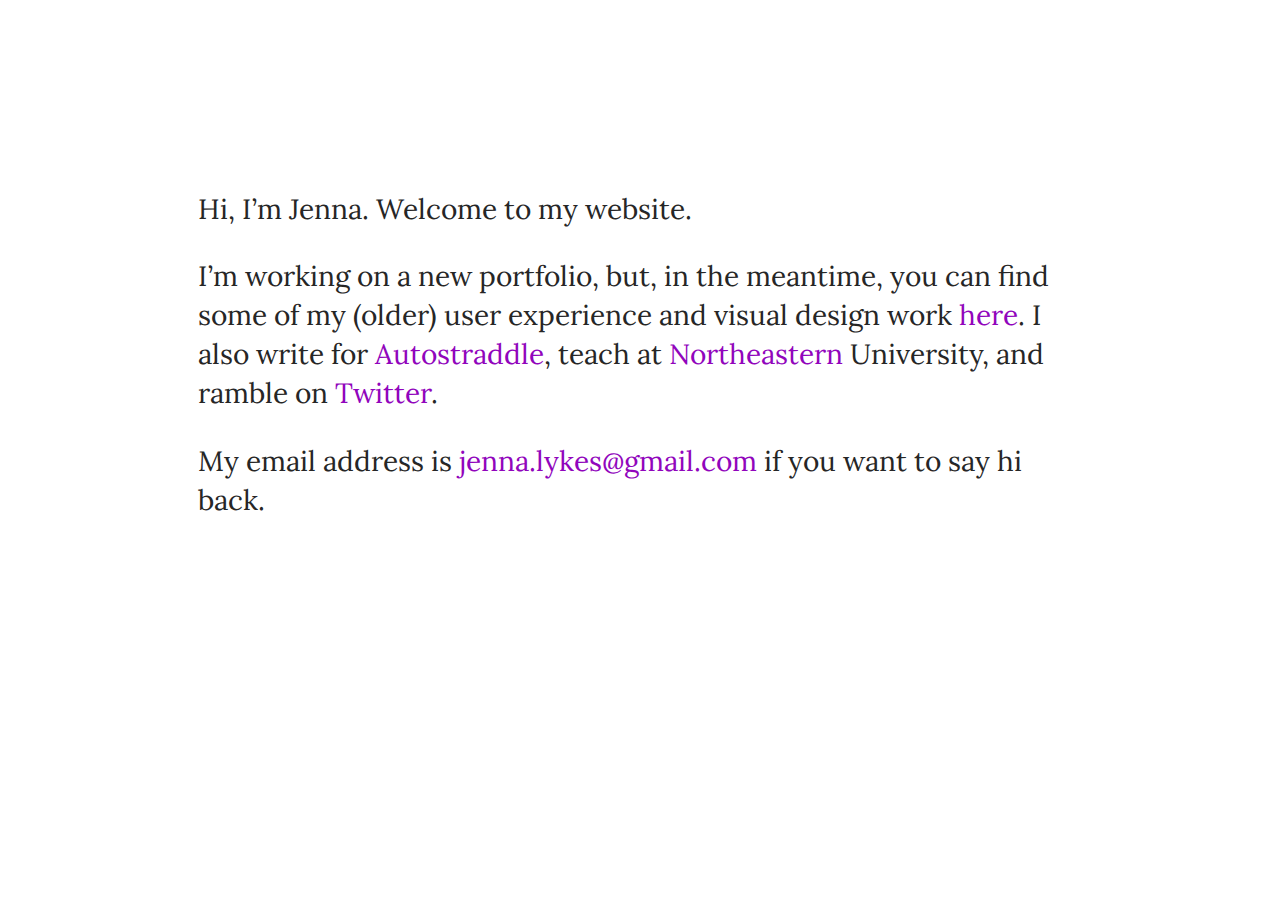
<file: index.html>
<!DOCTYPE html>
<html>

	<head>
		<title>Hello</title>
		<meta name="viewport" content="width=device-width, initial-scale=1">
		<link href="https://fonts.googleapis.com/css?family=Lora" rel="stylesheet">
		<link rel="stylesheet" type="text/css" href="css/style.css">
	</head>
		

	<body>
		<div>
			<p>Hi, I’m Jenna. Welcome to my website.</p> 
			<p>I’m working on a new portfolio, but, in the meantime, you can find some of my (older) user experience and visual design work <a href="http://cargocollective.com/jennalykes" target="_blank">here</a>. I also write for <a href="https://www.autostraddle.com/author/jennadl/" target="_blank">Autostraddle</a>, teach at <a href="https://camd.northeastern.edu/artdesign/people/jenna-lykes/" target="_blank">Northeastern</a> University, and ramble on <a href="https://twitter.com/jennalykes" target="_blank">Twitter</a>.</p>
			<p>My email address is <a href="mailto:jenna.lykes@gmail.com">jenna.lykes@gmail.com</a> if you want to say hi back.</p>
		</div>
	</body>

</html>
</file>
<file: css/style.css>
body {
  font-family: 'Lora', serif;
  color: #262626;
  font-size: 36px;
  line-height: 1.4em;
}

div {
  width: 70%;
  margin-left: 15%;
  margin-top: 15%;
}

a {
  color:#9105bc;
  text-decoration: none;
}

a:hover {
  color:#c7afce;
  text-decoration: underline;
}

a:active {
  color:#3a1f42;
  text-decoration: none;
}

@media only screen and (max-width: 1600px) {
  body {
    font-size: 28px;
    line-height: 1.4em;
  }

}

@media only screen and (max-width: 1000px) {
  body {
    font-size: 21px;
    line-height: 1.5em;
  }

}

@media only screen and (max-width: 600px) {
  body {
    font-size: 16px;
    line-height: 1.6em;
  }
  div {
  width: 86%;
  margin-left: 7%;
  margin-top: 10%;
}
}
</file>
